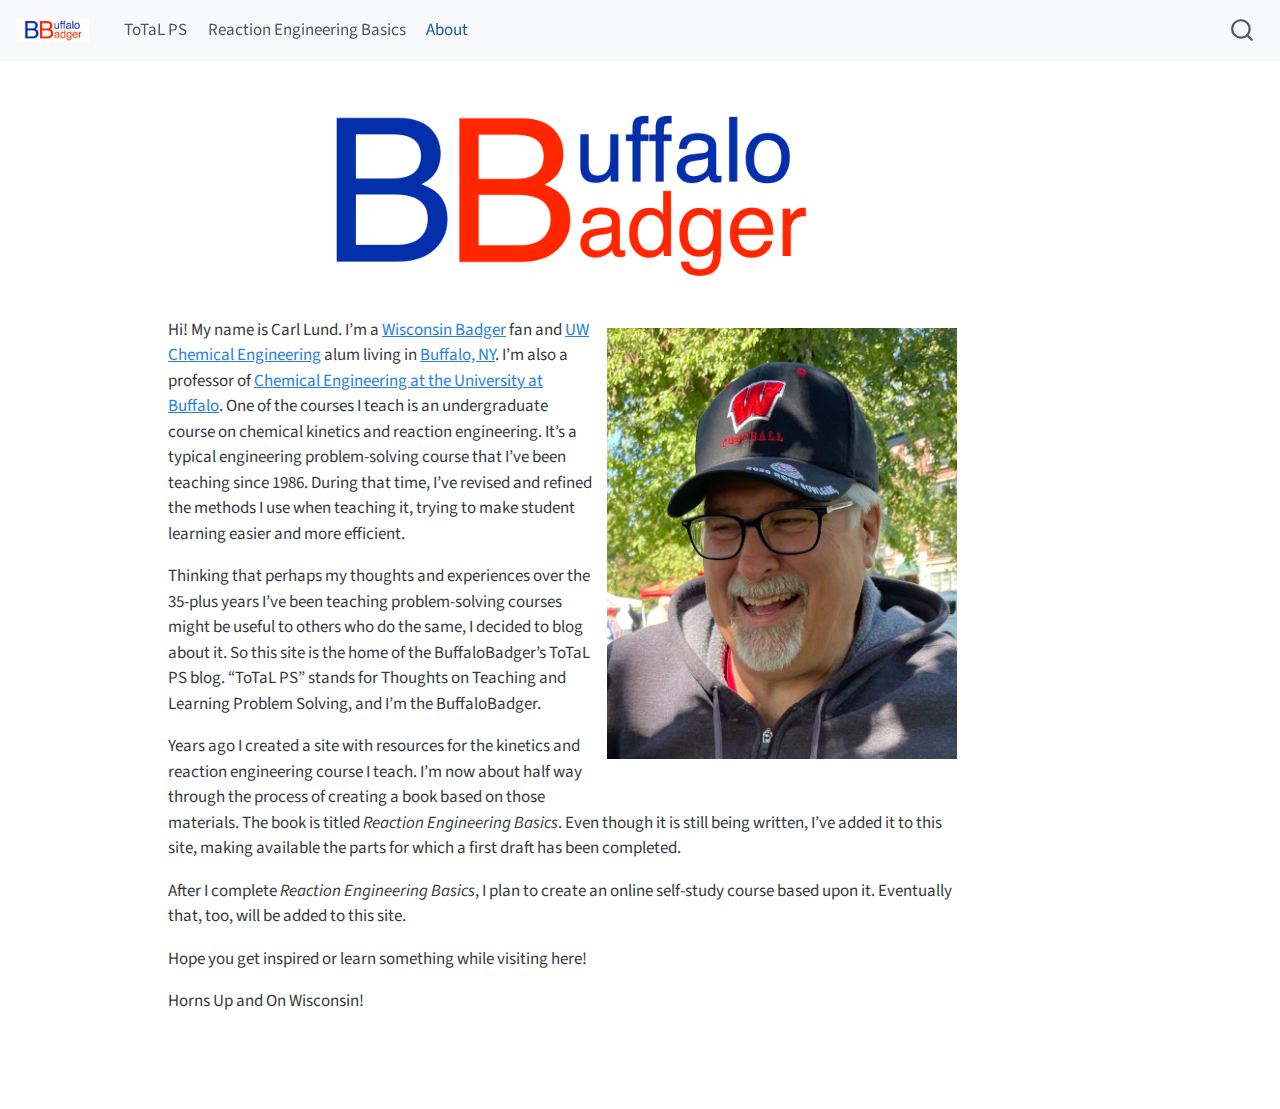
<file: about.html>
<!DOCTYPE html>
<html xmlns="http://www.w3.org/1999/xhtml" lang="en" xml:lang="en"><head>

<meta charset="utf-8">
<meta name="generator" content="quarto-1.3.450">

<meta name="viewport" content="width=device-width, initial-scale=1.0, user-scalable=yes">


<title>BuffaloBadger – about</title>
<style>
code{white-space: pre-wrap;}
span.smallcaps{font-variant: small-caps;}
div.columns{display: flex; gap: min(4vw, 1.5em);}
div.column{flex: auto; overflow-x: auto;}
div.hanging-indent{margin-left: 1.5em; text-indent: -1.5em;}
ul.task-list{list-style: none;}
ul.task-list li input[type="checkbox"] {
  width: 0.8em;
  margin: 0 0.8em 0.2em -1em; /* quarto-specific, see https://github.com/quarto-dev/quarto-cli/issues/4556 */ 
  vertical-align: middle;
}
</style>


<script src="site_libs/quarto-nav/quarto-nav.js"></script>
<script src="site_libs/quarto-nav/headroom.min.js"></script>
<script src="site_libs/clipboard/clipboard.min.js"></script>
<script src="site_libs/quarto-search/autocomplete.umd.js"></script>
<script src="site_libs/quarto-search/fuse.min.js"></script>
<script src="site_libs/quarto-search/quarto-search.js"></script>
<meta name="quarto:offset" content="./">
<script src="site_libs/quarto-html/quarto.js"></script>
<script src="site_libs/quarto-html/popper.min.js"></script>
<script src="site_libs/quarto-html/tippy.umd.min.js"></script>
<script src="site_libs/quarto-html/anchor.min.js"></script>
<link href="site_libs/quarto-html/tippy.css" rel="stylesheet">
<link href="site_libs/quarto-html/quarto-syntax-highlighting.css" rel="stylesheet" id="quarto-text-highlighting-styles">
<script src="site_libs/bootstrap/bootstrap.min.js"></script>
<link href="site_libs/bootstrap/bootstrap-icons.css" rel="stylesheet">
<link href="site_libs/bootstrap/bootstrap.min.css" rel="stylesheet" id="quarto-bootstrap" data-mode="light">
<script id="quarto-search-options" type="application/json">{
  "location": "navbar",
  "copy-button": false,
  "collapse-after": 3,
  "panel-placement": "end",
  "type": "overlay",
  "limit": 20,
  "language": {
    "search-no-results-text": "No results",
    "search-matching-documents-text": "matching documents",
    "search-copy-link-title": "Copy link to search",
    "search-hide-matches-text": "Hide additional matches",
    "search-more-match-text": "more match in this document",
    "search-more-matches-text": "more matches in this document",
    "search-clear-button-title": "Clear",
    "search-detached-cancel-button-title": "Cancel",
    "search-submit-button-title": "Submit",
    "search-label": "Search"
  }
}</script>


<link rel="stylesheet" href="styles.css">
</head>

<body class="nav-fixed">

<div id="quarto-search-results"></div>
  <header id="quarto-header" class="headroom fixed-top">
    <nav class="navbar navbar-expand-lg navbar-dark ">
      <div class="navbar-container container-fluid">
      <div class="navbar-brand-container">
    <a href="./index.html" class="navbar-brand navbar-brand-logo">
    <img src="./Banner.png" alt="" class="navbar-logo">
    </a>
  </div>
            <div id="quarto-search" class="" title="Search"></div>
          <button class="navbar-toggler" type="button" data-bs-toggle="collapse" data-bs-target="#navbarCollapse" aria-controls="navbarCollapse" aria-expanded="false" aria-label="Toggle navigation" onclick="if (window.quartoToggleHeadroom) { window.quartoToggleHeadroom(); }">
  <span class="navbar-toggler-icon"></span>
</button>
          <div class="collapse navbar-collapse" id="navbarCollapse">
            <ul class="navbar-nav navbar-nav-scroll me-auto">
  <li class="nav-item">
    <a class="nav-link" href="./total_ps.html" rel="" target="">
 <span class="menu-text">ToTaL PS</span></a>
  </li>  
  <li class="nav-item">
    <a class="nav-link" href="http://buffalobadger.github.io/RE_Basics" rel="" target="">
 <span class="menu-text">Reaction Engineering Basics</span></a>
  </li>  
  <li class="nav-item">
    <a class="nav-link active" href="./about.html" rel="" target="" aria-current="page">
 <span class="menu-text">About</span></a>
  </li>  
</ul>
            <div class="quarto-navbar-tools ms-auto">
</div>
          </div> <!-- /navcollapse -->
      </div> <!-- /container-fluid -->
    </nav>
</header>
<!-- content -->
<div id="quarto-content" class="quarto-container page-columns page-rows-contents page-layout-article page-navbar">
<!-- sidebar -->
<!-- margin-sidebar -->
    <div id="quarto-margin-sidebar" class="sidebar margin-sidebar">
        
    </div>
<!-- main -->
<main class="content" id="quarto-document-content">



<div class="quarto-figure quarto-figure-center">
<figure class="figure">
<p><img src="Banner.png" class="img-fluid figure-img" alt="BuffaloBadger logo" width="600"></p>
</figure>
</div>
<div class="quarto-figure quarto-figure-right" style="float: right;">
<figure class="figure">
<p><img src="IMG_5590.jpg" class="img-fluid figure-img" style="margin: 10px" alt="Photo of Carl Lund" width="350"></p>
</figure>
</div>
<p>Hi! My name is Carl Lund. I’m a <a href="https://uwbadgers.com">Wisconsin Badger</a> fan and <a href="https://engineering.wisc.edu/departments/chemical-biological-engineering/?utm_source=guide&amp;utm_medium=contactLink">UW Chemical Engineering</a> alum living in <a href="https://www.visitbuffaloniagara.com">Buffalo, NY</a>. I’m also a professor of <a href="https://engineering.buffalo.edu/chemical-biological.html">Chemical Engineering at the University at Buffalo</a>. One of the courses I teach is an undergraduate course on chemical kinetics and reaction engineering. It’s a typical engineering problem-solving course that I’ve been teaching since 1986. During that time, I’ve revised and refined the methods I use when teaching it, trying to make student learning easier and more efficient.</p>
<p>Thinking that perhaps my thoughts and experiences over the 35-plus years I’ve been teaching problem-solving courses might be useful to others who do the same, I decided to blog about it. So this site is the home of the BuffaloBadger’s ToTaL PS blog. “ToTaL PS” stands for Thoughts on Teaching and Learning Problem Solving, and I’m the BuffaloBadger.</p>
<p>Years ago I created a site with resources for the kinetics and reaction engineering course I teach. I’m now about half way through the process of creating a book based on those materials. The book is titled <em>Reaction Engineering Basics</em>. Even though it is still being written, I’ve added it to this site, making available the parts for which a first draft has been completed.</p>
<p>After I complete <em>Reaction Engineering Basics</em>, I plan to create an online self-study course based upon it. Eventually that, too, will be added to this site.</p>
<p>Hope you get inspired or learn something while visiting here!</p>
<p>Horns Up and On Wisconsin!</p>



</main> <!-- /main -->
<script id="quarto-html-after-body" type="application/javascript">
window.document.addEventListener("DOMContentLoaded", function (event) {
  const toggleBodyColorMode = (bsSheetEl) => {
    const mode = bsSheetEl.getAttribute("data-mode");
    const bodyEl = window.document.querySelector("body");
    if (mode === "dark") {
      bodyEl.classList.add("quarto-dark");
      bodyEl.classList.remove("quarto-light");
    } else {
      bodyEl.classList.add("quarto-light");
      bodyEl.classList.remove("quarto-dark");
    }
  }
  const toggleBodyColorPrimary = () => {
    const bsSheetEl = window.document.querySelector("link#quarto-bootstrap");
    if (bsSheetEl) {
      toggleBodyColorMode(bsSheetEl);
    }
  }
  toggleBodyColorPrimary();  
  const icon = "";
  const anchorJS = new window.AnchorJS();
  anchorJS.options = {
    placement: 'right',
    icon: icon
  };
  anchorJS.add('.anchored');
  const isCodeAnnotation = (el) => {
    for (const clz of el.classList) {
      if (clz.startsWith('code-annotation-')) {                     
        return true;
      }
    }
    return false;
  }
  const clipboard = new window.ClipboardJS('.code-copy-button', {
    text: function(trigger) {
      const codeEl = trigger.previousElementSibling.cloneNode(true);
      for (const childEl of codeEl.children) {
        if (isCodeAnnotation(childEl)) {
          childEl.remove();
        }
      }
      return codeEl.innerText;
    }
  });
  clipboard.on('success', function(e) {
    // button target
    const button = e.trigger;
    // don't keep focus
    button.blur();
    // flash "checked"
    button.classList.add('code-copy-button-checked');
    var currentTitle = button.getAttribute("title");
    button.setAttribute("title", "Copied!");
    let tooltip;
    if (window.bootstrap) {
      button.setAttribute("data-bs-toggle", "tooltip");
      button.setAttribute("data-bs-placement", "left");
      button.setAttribute("data-bs-title", "Copied!");
      tooltip = new bootstrap.Tooltip(button, 
        { trigger: "manual", 
          customClass: "code-copy-button-tooltip",
          offset: [0, -8]});
      tooltip.show();    
    }
    setTimeout(function() {
      if (tooltip) {
        tooltip.hide();
        button.removeAttribute("data-bs-title");
        button.removeAttribute("data-bs-toggle");
        button.removeAttribute("data-bs-placement");
      }
      button.setAttribute("title", currentTitle);
      button.classList.remove('code-copy-button-checked');
    }, 1000);
    // clear code selection
    e.clearSelection();
  });
  function tippyHover(el, contentFn) {
    const config = {
      allowHTML: true,
      content: contentFn,
      maxWidth: 500,
      delay: 100,
      arrow: false,
      appendTo: function(el) {
          return el.parentElement;
      },
      interactive: true,
      interactiveBorder: 10,
      theme: 'quarto',
      placement: 'bottom-start'
    };
    window.tippy(el, config); 
  }
  const noterefs = window.document.querySelectorAll('a[role="doc-noteref"]');
  for (var i=0; i<noterefs.length; i++) {
    const ref = noterefs[i];
    tippyHover(ref, function() {
      // use id or data attribute instead here
      let href = ref.getAttribute('data-footnote-href') || ref.getAttribute('href');
      try { href = new URL(href).hash; } catch {}
      const id = href.replace(/^#\/?/, "");
      const note = window.document.getElementById(id);
      return note.innerHTML;
    });
  }
      let selectedAnnoteEl;
      const selectorForAnnotation = ( cell, annotation) => {
        let cellAttr = 'data-code-cell="' + cell + '"';
        let lineAttr = 'data-code-annotation="' +  annotation + '"';
        const selector = 'span[' + cellAttr + '][' + lineAttr + ']';
        return selector;
      }
      const selectCodeLines = (annoteEl) => {
        const doc = window.document;
        const targetCell = annoteEl.getAttribute("data-target-cell");
        const targetAnnotation = annoteEl.getAttribute("data-target-annotation");
        const annoteSpan = window.document.querySelector(selectorForAnnotation(targetCell, targetAnnotation));
        const lines = annoteSpan.getAttribute("data-code-lines").split(",");
        const lineIds = lines.map((line) => {
          return targetCell + "-" + line;
        })
        let top = null;
        let height = null;
        let parent = null;
        if (lineIds.length > 0) {
            //compute the position of the single el (top and bottom and make a div)
            const el = window.document.getElementById(lineIds[0]);
            top = el.offsetTop;
            height = el.offsetHeight;
            parent = el.parentElement.parentElement;
          if (lineIds.length > 1) {
            const lastEl = window.document.getElementById(lineIds[lineIds.length - 1]);
            const bottom = lastEl.offsetTop + lastEl.offsetHeight;
            height = bottom - top;
          }
          if (top !== null && height !== null && parent !== null) {
            // cook up a div (if necessary) and position it 
            let div = window.document.getElementById("code-annotation-line-highlight");
            if (div === null) {
              div = window.document.createElement("div");
              div.setAttribute("id", "code-annotation-line-highlight");
              div.style.position = 'absolute';
              parent.appendChild(div);
            }
            div.style.top = top - 2 + "px";
            div.style.height = height + 4 + "px";
            let gutterDiv = window.document.getElementById("code-annotation-line-highlight-gutter");
            if (gutterDiv === null) {
              gutterDiv = window.document.createElement("div");
              gutterDiv.setAttribute("id", "code-annotation-line-highlight-gutter");
              gutterDiv.style.position = 'absolute';
              const codeCell = window.document.getElementById(targetCell);
              const gutter = codeCell.querySelector('.code-annotation-gutter');
              gutter.appendChild(gutterDiv);
            }
            gutterDiv.style.top = top - 2 + "px";
            gutterDiv.style.height = height + 4 + "px";
          }
          selectedAnnoteEl = annoteEl;
        }
      };
      const unselectCodeLines = () => {
        const elementsIds = ["code-annotation-line-highlight", "code-annotation-line-highlight-gutter"];
        elementsIds.forEach((elId) => {
          const div = window.document.getElementById(elId);
          if (div) {
            div.remove();
          }
        });
        selectedAnnoteEl = undefined;
      };
      // Attach click handler to the DT
      const annoteDls = window.document.querySelectorAll('dt[data-target-cell]');
      for (const annoteDlNode of annoteDls) {
        annoteDlNode.addEventListener('click', (event) => {
          const clickedEl = event.target;
          if (clickedEl !== selectedAnnoteEl) {
            unselectCodeLines();
            const activeEl = window.document.querySelector('dt[data-target-cell].code-annotation-active');
            if (activeEl) {
              activeEl.classList.remove('code-annotation-active');
            }
            selectCodeLines(clickedEl);
            clickedEl.classList.add('code-annotation-active');
          } else {
            // Unselect the line
            unselectCodeLines();
            clickedEl.classList.remove('code-annotation-active');
          }
        });
      }
  const findCites = (el) => {
    const parentEl = el.parentElement;
    if (parentEl) {
      const cites = parentEl.dataset.cites;
      if (cites) {
        return {
          el,
          cites: cites.split(' ')
        };
      } else {
        return findCites(el.parentElement)
      }
    } else {
      return undefined;
    }
  };
  var bibliorefs = window.document.querySelectorAll('a[role="doc-biblioref"]');
  for (var i=0; i<bibliorefs.length; i++) {
    const ref = bibliorefs[i];
    const citeInfo = findCites(ref);
    if (citeInfo) {
      tippyHover(citeInfo.el, function() {
        var popup = window.document.createElement('div');
        citeInfo.cites.forEach(function(cite) {
          var citeDiv = window.document.createElement('div');
          citeDiv.classList.add('hanging-indent');
          citeDiv.classList.add('csl-entry');
          var biblioDiv = window.document.getElementById('ref-' + cite);
          if (biblioDiv) {
            citeDiv.innerHTML = biblioDiv.innerHTML;
          }
          popup.appendChild(citeDiv);
        });
        return popup.innerHTML;
      });
    }
  }
});
</script>
</div> <!-- /content -->



</body></html>
</file>
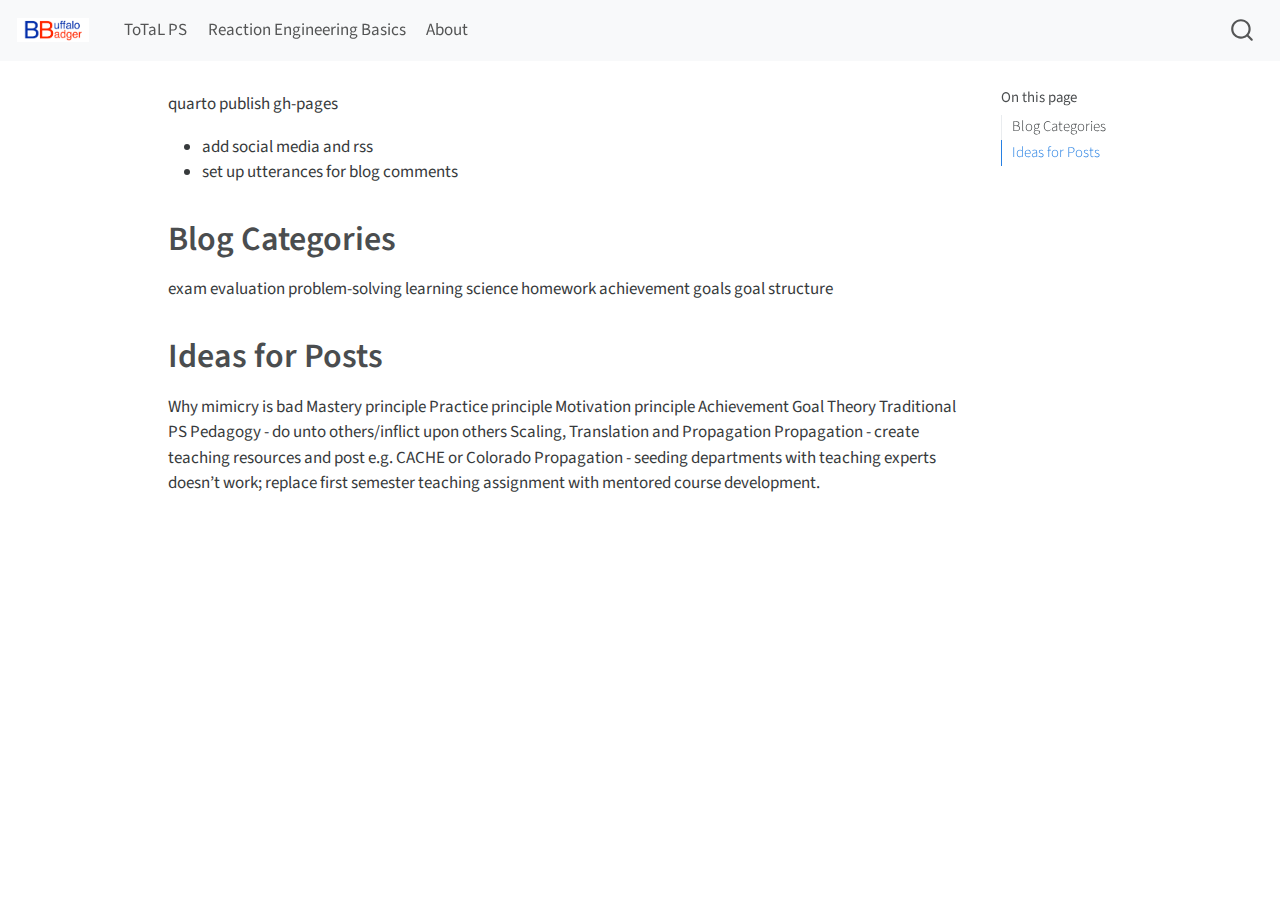
<file: TODO.html>
<!DOCTYPE html>
<html xmlns="http://www.w3.org/1999/xhtml" lang="en" xml:lang="en"><head>

<meta charset="utf-8">
<meta name="generator" content="quarto-1.3.450">

<meta name="viewport" content="width=device-width, initial-scale=1.0, user-scalable=yes">


<title>BuffaloBadger – todo</title>
<style>
code{white-space: pre-wrap;}
span.smallcaps{font-variant: small-caps;}
div.columns{display: flex; gap: min(4vw, 1.5em);}
div.column{flex: auto; overflow-x: auto;}
div.hanging-indent{margin-left: 1.5em; text-indent: -1.5em;}
ul.task-list{list-style: none;}
ul.task-list li input[type="checkbox"] {
  width: 0.8em;
  margin: 0 0.8em 0.2em -1em; /* quarto-specific, see https://github.com/quarto-dev/quarto-cli/issues/4556 */ 
  vertical-align: middle;
}
</style>


<script src="site_libs/quarto-nav/quarto-nav.js"></script>
<script src="site_libs/quarto-nav/headroom.min.js"></script>
<script src="site_libs/clipboard/clipboard.min.js"></script>
<script src="site_libs/quarto-search/autocomplete.umd.js"></script>
<script src="site_libs/quarto-search/fuse.min.js"></script>
<script src="site_libs/quarto-search/quarto-search.js"></script>
<meta name="quarto:offset" content="./">
<script src="site_libs/quarto-html/quarto.js"></script>
<script src="site_libs/quarto-html/popper.min.js"></script>
<script src="site_libs/quarto-html/tippy.umd.min.js"></script>
<script src="site_libs/quarto-html/anchor.min.js"></script>
<link href="site_libs/quarto-html/tippy.css" rel="stylesheet">
<link href="site_libs/quarto-html/quarto-syntax-highlighting.css" rel="stylesheet" id="quarto-text-highlighting-styles">
<script src="site_libs/bootstrap/bootstrap.min.js"></script>
<link href="site_libs/bootstrap/bootstrap-icons.css" rel="stylesheet">
<link href="site_libs/bootstrap/bootstrap.min.css" rel="stylesheet" id="quarto-bootstrap" data-mode="light">
<script id="quarto-search-options" type="application/json">{
  "location": "navbar",
  "copy-button": false,
  "collapse-after": 3,
  "panel-placement": "end",
  "type": "overlay",
  "limit": 20,
  "language": {
    "search-no-results-text": "No results",
    "search-matching-documents-text": "matching documents",
    "search-copy-link-title": "Copy link to search",
    "search-hide-matches-text": "Hide additional matches",
    "search-more-match-text": "more match in this document",
    "search-more-matches-text": "more matches in this document",
    "search-clear-button-title": "Clear",
    "search-detached-cancel-button-title": "Cancel",
    "search-submit-button-title": "Submit",
    "search-label": "Search"
  }
}</script>


<link rel="stylesheet" href="styles.css">
</head>

<body class="nav-fixed">

<div id="quarto-search-results"></div>
  <header id="quarto-header" class="headroom fixed-top">
    <nav class="navbar navbar-expand-lg navbar-dark ">
      <div class="navbar-container container-fluid">
      <div class="navbar-brand-container">
    <a href="./index.html" class="navbar-brand navbar-brand-logo">
    <img src="./Banner.png" alt="" class="navbar-logo">
    </a>
  </div>
            <div id="quarto-search" class="" title="Search"></div>
          <button class="navbar-toggler" type="button" data-bs-toggle="collapse" data-bs-target="#navbarCollapse" aria-controls="navbarCollapse" aria-expanded="false" aria-label="Toggle navigation" onclick="if (window.quartoToggleHeadroom) { window.quartoToggleHeadroom(); }">
  <span class="navbar-toggler-icon"></span>
</button>
          <div class="collapse navbar-collapse" id="navbarCollapse">
            <ul class="navbar-nav navbar-nav-scroll me-auto">
  <li class="nav-item">
    <a class="nav-link" href="./total_ps.html" rel="" target="">
 <span class="menu-text">ToTaL PS</span></a>
  </li>  
  <li class="nav-item">
    <a class="nav-link" href="http://buffalobadger.github.io/RE_Basics" rel="" target="">
 <span class="menu-text">Reaction Engineering Basics</span></a>
  </li>  
  <li class="nav-item">
    <a class="nav-link" href="./about.html" rel="" target="">
 <span class="menu-text">About</span></a>
  </li>  
</ul>
            <div class="quarto-navbar-tools ms-auto">
</div>
          </div> <!-- /navcollapse -->
      </div> <!-- /container-fluid -->
    </nav>
</header>
<!-- content -->
<div id="quarto-content" class="quarto-container page-columns page-rows-contents page-layout-article page-navbar">
<!-- sidebar -->
<!-- margin-sidebar -->
    <div id="quarto-margin-sidebar" class="sidebar margin-sidebar">
        <nav id="TOC" role="doc-toc" class="toc-active">
    <h2 id="toc-title">On this page</h2>
   
  <ul>
  <li><a href="#blog-categories" id="toc-blog-categories" class="nav-link active" data-scroll-target="#blog-categories">Blog Categories</a></li>
  <li><a href="#ideas-for-posts" id="toc-ideas-for-posts" class="nav-link" data-scroll-target="#ideas-for-posts">Ideas for Posts</a></li>
  </ul>
</nav>
    </div>
<!-- main -->
<main class="content" id="quarto-document-content">



<p>quarto publish gh-pages</p>
<ul>
<li>add social media and rss</li>
<li>set up utterances for blog comments</li>
</ul>
<section id="blog-categories" class="level1">
<h1>Blog Categories</h1>
<p>exam evaluation problem-solving learning science homework achievement goals goal structure</p>
</section>
<section id="ideas-for-posts" class="level1">
<h1>Ideas for Posts</h1>
<p>Why mimicry is bad Mastery principle Practice principle Motivation principle Achievement Goal Theory Traditional PS Pedagogy - do unto others/inflict upon others Scaling, Translation and Propagation Propagation - create teaching resources and post e.g.&nbsp;CACHE or Colorado Propagation - seeding departments with teaching experts doesn’t work; replace first semester teaching assignment with mentored course development.</p>


</section>

</main> <!-- /main -->
<script id="quarto-html-after-body" type="application/javascript">
window.document.addEventListener("DOMContentLoaded", function (event) {
  const toggleBodyColorMode = (bsSheetEl) => {
    const mode = bsSheetEl.getAttribute("data-mode");
    const bodyEl = window.document.querySelector("body");
    if (mode === "dark") {
      bodyEl.classList.add("quarto-dark");
      bodyEl.classList.remove("quarto-light");
    } else {
      bodyEl.classList.add("quarto-light");
      bodyEl.classList.remove("quarto-dark");
    }
  }
  const toggleBodyColorPrimary = () => {
    const bsSheetEl = window.document.querySelector("link#quarto-bootstrap");
    if (bsSheetEl) {
      toggleBodyColorMode(bsSheetEl);
    }
  }
  toggleBodyColorPrimary();  
  const icon = "";
  const anchorJS = new window.AnchorJS();
  anchorJS.options = {
    placement: 'right',
    icon: icon
  };
  anchorJS.add('.anchored');
  const isCodeAnnotation = (el) => {
    for (const clz of el.classList) {
      if (clz.startsWith('code-annotation-')) {                     
        return true;
      }
    }
    return false;
  }
  const clipboard = new window.ClipboardJS('.code-copy-button', {
    text: function(trigger) {
      const codeEl = trigger.previousElementSibling.cloneNode(true);
      for (const childEl of codeEl.children) {
        if (isCodeAnnotation(childEl)) {
          childEl.remove();
        }
      }
      return codeEl.innerText;
    }
  });
  clipboard.on('success', function(e) {
    // button target
    const button = e.trigger;
    // don't keep focus
    button.blur();
    // flash "checked"
    button.classList.add('code-copy-button-checked');
    var currentTitle = button.getAttribute("title");
    button.setAttribute("title", "Copied!");
    let tooltip;
    if (window.bootstrap) {
      button.setAttribute("data-bs-toggle", "tooltip");
      button.setAttribute("data-bs-placement", "left");
      button.setAttribute("data-bs-title", "Copied!");
      tooltip = new bootstrap.Tooltip(button, 
        { trigger: "manual", 
          customClass: "code-copy-button-tooltip",
          offset: [0, -8]});
      tooltip.show();    
    }
    setTimeout(function() {
      if (tooltip) {
        tooltip.hide();
        button.removeAttribute("data-bs-title");
        button.removeAttribute("data-bs-toggle");
        button.removeAttribute("data-bs-placement");
      }
      button.setAttribute("title", currentTitle);
      button.classList.remove('code-copy-button-checked');
    }, 1000);
    // clear code selection
    e.clearSelection();
  });
  function tippyHover(el, contentFn) {
    const config = {
      allowHTML: true,
      content: contentFn,
      maxWidth: 500,
      delay: 100,
      arrow: false,
      appendTo: function(el) {
          return el.parentElement;
      },
      interactive: true,
      interactiveBorder: 10,
      theme: 'quarto',
      placement: 'bottom-start'
    };
    window.tippy(el, config); 
  }
  const noterefs = window.document.querySelectorAll('a[role="doc-noteref"]');
  for (var i=0; i<noterefs.length; i++) {
    const ref = noterefs[i];
    tippyHover(ref, function() {
      // use id or data attribute instead here
      let href = ref.getAttribute('data-footnote-href') || ref.getAttribute('href');
      try { href = new URL(href).hash; } catch {}
      const id = href.replace(/^#\/?/, "");
      const note = window.document.getElementById(id);
      return note.innerHTML;
    });
  }
      let selectedAnnoteEl;
      const selectorForAnnotation = ( cell, annotation) => {
        let cellAttr = 'data-code-cell="' + cell + '"';
        let lineAttr = 'data-code-annotation="' +  annotation + '"';
        const selector = 'span[' + cellAttr + '][' + lineAttr + ']';
        return selector;
      }
      const selectCodeLines = (annoteEl) => {
        const doc = window.document;
        const targetCell = annoteEl.getAttribute("data-target-cell");
        const targetAnnotation = annoteEl.getAttribute("data-target-annotation");
        const annoteSpan = window.document.querySelector(selectorForAnnotation(targetCell, targetAnnotation));
        const lines = annoteSpan.getAttribute("data-code-lines").split(",");
        const lineIds = lines.map((line) => {
          return targetCell + "-" + line;
        })
        let top = null;
        let height = null;
        let parent = null;
        if (lineIds.length > 0) {
            //compute the position of the single el (top and bottom and make a div)
            const el = window.document.getElementById(lineIds[0]);
            top = el.offsetTop;
            height = el.offsetHeight;
            parent = el.parentElement.parentElement;
          if (lineIds.length > 1) {
            const lastEl = window.document.getElementById(lineIds[lineIds.length - 1]);
            const bottom = lastEl.offsetTop + lastEl.offsetHeight;
            height = bottom - top;
          }
          if (top !== null && height !== null && parent !== null) {
            // cook up a div (if necessary) and position it 
            let div = window.document.getElementById("code-annotation-line-highlight");
            if (div === null) {
              div = window.document.createElement("div");
              div.setAttribute("id", "code-annotation-line-highlight");
              div.style.position = 'absolute';
              parent.appendChild(div);
            }
            div.style.top = top - 2 + "px";
            div.style.height = height + 4 + "px";
            let gutterDiv = window.document.getElementById("code-annotation-line-highlight-gutter");
            if (gutterDiv === null) {
              gutterDiv = window.document.createElement("div");
              gutterDiv.setAttribute("id", "code-annotation-line-highlight-gutter");
              gutterDiv.style.position = 'absolute';
              const codeCell = window.document.getElementById(targetCell);
              const gutter = codeCell.querySelector('.code-annotation-gutter');
              gutter.appendChild(gutterDiv);
            }
            gutterDiv.style.top = top - 2 + "px";
            gutterDiv.style.height = height + 4 + "px";
          }
          selectedAnnoteEl = annoteEl;
        }
      };
      const unselectCodeLines = () => {
        const elementsIds = ["code-annotation-line-highlight", "code-annotation-line-highlight-gutter"];
        elementsIds.forEach((elId) => {
          const div = window.document.getElementById(elId);
          if (div) {
            div.remove();
          }
        });
        selectedAnnoteEl = undefined;
      };
      // Attach click handler to the DT
      const annoteDls = window.document.querySelectorAll('dt[data-target-cell]');
      for (const annoteDlNode of annoteDls) {
        annoteDlNode.addEventListener('click', (event) => {
          const clickedEl = event.target;
          if (clickedEl !== selectedAnnoteEl) {
            unselectCodeLines();
            const activeEl = window.document.querySelector('dt[data-target-cell].code-annotation-active');
            if (activeEl) {
              activeEl.classList.remove('code-annotation-active');
            }
            selectCodeLines(clickedEl);
            clickedEl.classList.add('code-annotation-active');
          } else {
            // Unselect the line
            unselectCodeLines();
            clickedEl.classList.remove('code-annotation-active');
          }
        });
      }
  const findCites = (el) => {
    const parentEl = el.parentElement;
    if (parentEl) {
      const cites = parentEl.dataset.cites;
      if (cites) {
        return {
          el,
          cites: cites.split(' ')
        };
      } else {
        return findCites(el.parentElement)
      }
    } else {
      return undefined;
    }
  };
  var bibliorefs = window.document.querySelectorAll('a[role="doc-biblioref"]');
  for (var i=0; i<bibliorefs.length; i++) {
    const ref = bibliorefs[i];
    const citeInfo = findCites(ref);
    if (citeInfo) {
      tippyHover(citeInfo.el, function() {
        var popup = window.document.createElement('div');
        citeInfo.cites.forEach(function(cite) {
          var citeDiv = window.document.createElement('div');
          citeDiv.classList.add('hanging-indent');
          citeDiv.classList.add('csl-entry');
          var biblioDiv = window.document.getElementById('ref-' + cite);
          if (biblioDiv) {
            citeDiv.innerHTML = biblioDiv.innerHTML;
          }
          popup.appendChild(citeDiv);
        });
        return popup.innerHTML;
      });
    }
  }
});
</script>
</div> <!-- /content -->



</body></html>
</file>
<file: site_libs/quarto-html/tippy.css>
.tippy-box[data-animation=fade][data-state=hidden]{opacity:0}[data-tippy-root]{max-width:calc(100vw - 10px)}.tippy-box{position:relative;background-color:#333;color:#fff;border-radius:4px;font-size:14px;line-height:1.4;white-space:normal;outline:0;transition-property:transform,visibility,opacity}.tippy-box[data-placement^=top]>.tippy-arrow{bottom:0}.tippy-box[data-placement^=top]>.tippy-arrow:before{bottom:-7px;left:0;border-width:8px 8px 0;border-top-color:initial;transform-origin:center top}.tippy-box[data-placement^=bottom]>.tippy-arrow{top:0}.tippy-box[data-placement^=bottom]>.tippy-arrow:before{top:-7px;left:0;border-width:0 8px 8px;border-bottom-color:initial;transform-origin:center bottom}.tippy-box[data-placement^=left]>.tippy-arrow{right:0}.tippy-box[data-placement^=left]>.tippy-arrow:before{border-width:8px 0 8px 8px;border-left-color:initial;right:-7px;transform-origin:center left}.tippy-box[data-placement^=right]>.tippy-arrow{left:0}.tippy-box[data-placement^=right]>.tippy-arrow:before{left:-7px;border-width:8px 8px 8px 0;border-right-color:initial;transform-origin:center right}.tippy-box[data-inertia][data-state=visible]{transition-timing-function:cubic-bezier(.54,1.5,.38,1.11)}.tippy-arrow{width:16px;height:16px;color:#333}.tippy-arrow:before{content:"";position:absolute;border-color:transparent;border-style:solid}.tippy-content{position:relative;padding:5px 9px;z-index:1}
</file>
<file: site_libs/quarto-html/quarto-syntax-highlighting.css>
/* quarto syntax highlight colors */
:root {
  --quarto-hl-ot-color: #003B4F;
  --quarto-hl-at-color: #657422;
  --quarto-hl-ss-color: #20794D;
  --quarto-hl-an-color: #5E5E5E;
  --quarto-hl-fu-color: #4758AB;
  --quarto-hl-st-color: #20794D;
  --quarto-hl-cf-color: #003B4F;
  --quarto-hl-op-color: #5E5E5E;
  --quarto-hl-er-color: #AD0000;
  --quarto-hl-bn-color: #AD0000;
  --quarto-hl-al-color: #AD0000;
  --quarto-hl-va-color: #111111;
  --quarto-hl-bu-color: inherit;
  --quarto-hl-ex-color: inherit;
  --quarto-hl-pp-color: #AD0000;
  --quarto-hl-in-color: #5E5E5E;
  --quarto-hl-vs-color: #20794D;
  --quarto-hl-wa-color: #5E5E5E;
  --quarto-hl-do-color: #5E5E5E;
  --quarto-hl-im-color: #00769E;
  --quarto-hl-ch-color: #20794D;
  --quarto-hl-dt-color: #AD0000;
  --quarto-hl-fl-color: #AD0000;
  --quarto-hl-co-color: #5E5E5E;
  --quarto-hl-cv-color: #5E5E5E;
  --quarto-hl-cn-color: #8f5902;
  --quarto-hl-sc-color: #5E5E5E;
  --quarto-hl-dv-color: #AD0000;
  --quarto-hl-kw-color: #003B4F;
}

/* other quarto variables */
:root {
  --quarto-font-monospace: SFMono-Regular, Menlo, Monaco, Consolas, "Liberation Mono", "Courier New", monospace;
}

pre > code.sourceCode > span {
  color: #003B4F;
}

code span {
  color: #003B4F;
}

code.sourceCode > span {
  color: #003B4F;
}

div.sourceCode,
div.sourceCode pre.sourceCode {
  color: #003B4F;
}

code span.ot {
  color: #003B4F;
  font-style: inherit;
}

code span.at {
  color: #657422;
  font-style: inherit;
}

code span.ss {
  color: #20794D;
  font-style: inherit;
}

code span.an {
  color: #5E5E5E;
  font-style: inherit;
}

code span.fu {
  color: #4758AB;
  font-style: inherit;
}

code span.st {
  color: #20794D;
  font-style: inherit;
}

code span.cf {
  color: #003B4F;
  font-style: inherit;
}

code span.op {
  color: #5E5E5E;
  font-style: inherit;
}

code span.er {
  color: #AD0000;
  font-style: inherit;
}

code span.bn {
  color: #AD0000;
  font-style: inherit;
}

code span.al {
  color: #AD0000;
  font-style: inherit;
}

code span.va {
  color: #111111;
  font-style: inherit;
}

code span.bu {
  font-style: inherit;
}

code span.ex {
  font-style: inherit;
}

code span.pp {
  color: #AD0000;
  font-style: inherit;
}

code span.in {
  color: #5E5E5E;
  font-style: inherit;
}

code span.vs {
  color: #20794D;
  font-style: inherit;
}

code span.wa {
  color: #5E5E5E;
  font-style: italic;
}

code span.do {
  color: #5E5E5E;
  font-style: italic;
}

code span.im {
  color: #00769E;
  font-style: inherit;
}

code span.ch {
  color: #20794D;
  font-style: inherit;
}

code span.dt {
  color: #AD0000;
  font-style: inherit;
}

code span.fl {
  color: #AD0000;
  font-style: inherit;
}

code span.co {
  color: #5E5E5E;
  font-style: inherit;
}

code span.cv {
  color: #5E5E5E;
  font-style: italic;
}

code span.cn {
  color: #8f5902;
  font-style: inherit;
}

code span.sc {
  color: #5E5E5E;
  font-style: inherit;
}

code span.dv {
  color: #AD0000;
  font-style: inherit;
}

code span.kw {
  color: #003B4F;
  font-style: inherit;
}

.prevent-inlining {
  content: "</";
}

/*# sourceMappingURL=debc5d5d77c3f9108843748ff7464032.css.map */
</file>
<file: styles.css>
/* css styles */

.ch h3{
    text-align: center;
}
</file>
